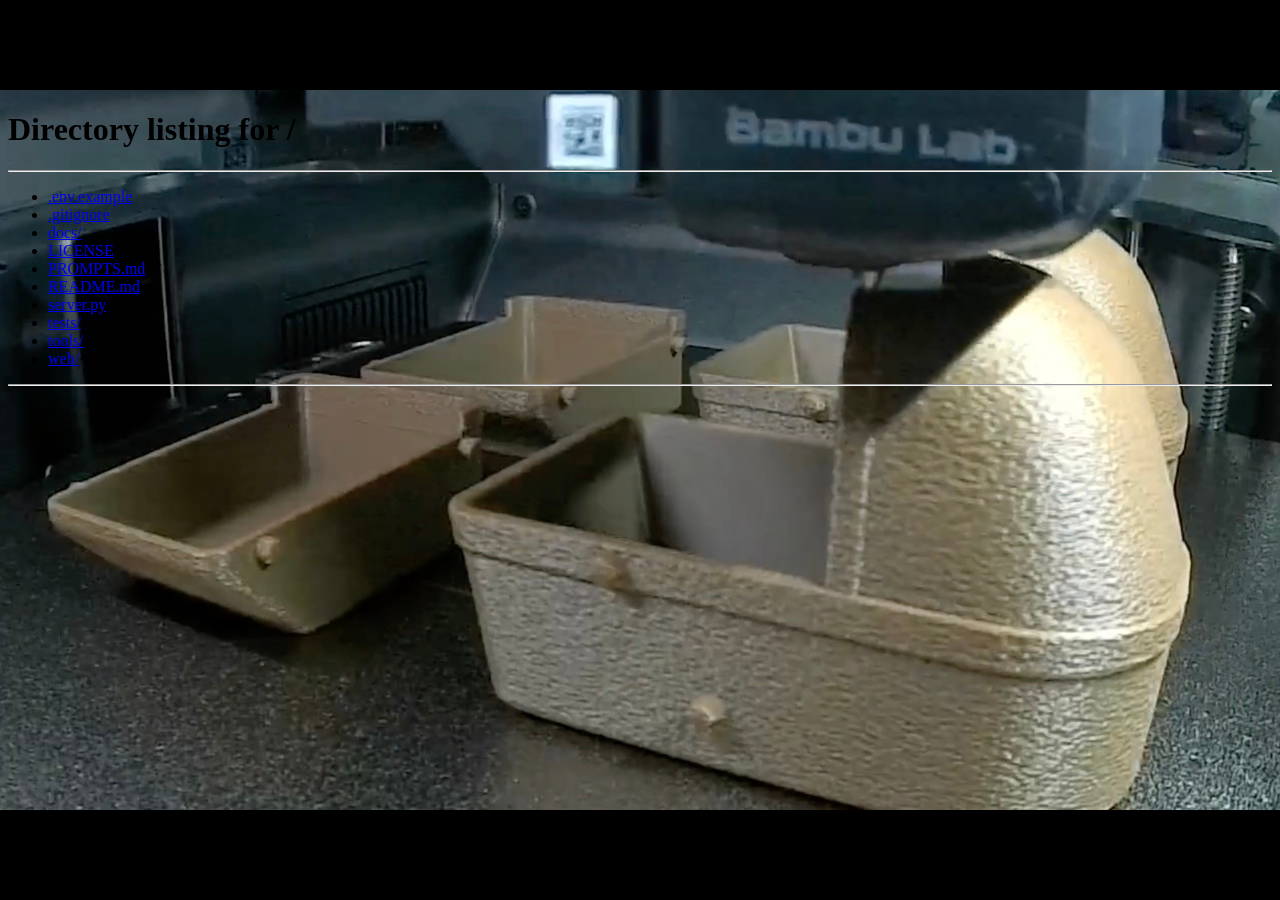
<file: web/preview.html>
<!doctype html>
<html lang="en">
<head>
<meta charset="utf-8">
<meta name="viewport" content="width=device-width,initial-scale=1">
<title>Overlay Preview</title>
<style>
  html, body { margin: 0; height: 100%; background: #000; overflow: hidden; }
  .frame { position: absolute; inset: 0; margin: auto; width: min(100vw, 177.78vh); aspect-ratio: 16 / 9; height: auto; }
  .frame img, .frame iframe { position: absolute; inset: 0; width: 100%; height: 100%; border: 0; }
  .frame img { object-fit: cover; }
  .frame iframe { background: transparent; }
</style>
</head>
<body>
<!-- Shows the overlay over a frame of the stream. Query parameters are passed through, e.g. /preview?layout=hud&demo=1 -->
<div class="frame"><img src="preview-bg.jpg" alt=""><iframe id="f" title="overlay"></iframe></div>
<script>document.getElementById('f').src = '/' + location.search;</script>
</body>
</html>
</file>
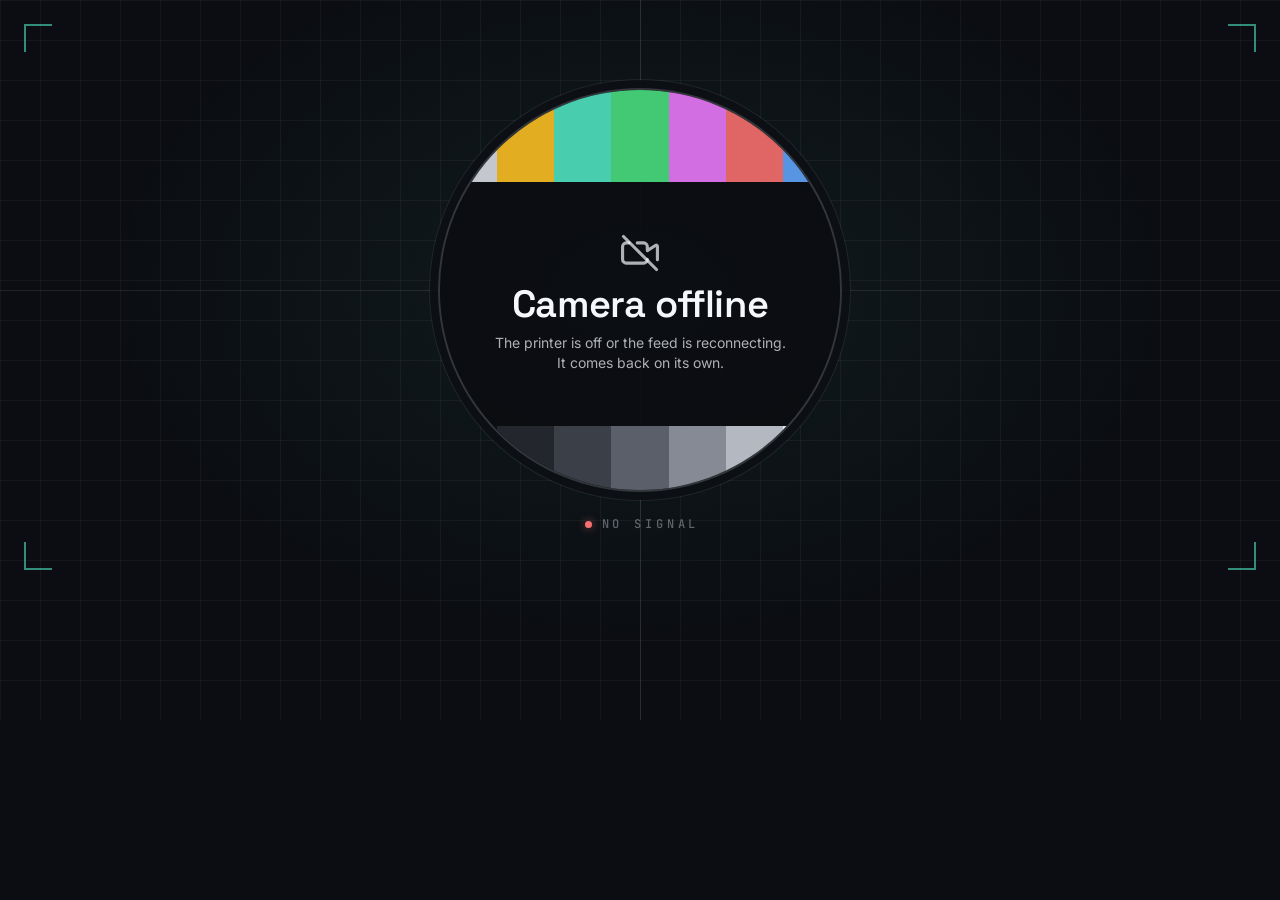
<file: web/testcard.html>
<!doctype html>
<html lang="en">
<head>
<meta charset="utf-8">
<title>Camera offline card</title>
<!-- Source of web/testcard.png: a full-canvas image placed under the camera source in OBS. While frames arrive the
     camera covers it; when the feed drops and OBS clears the source, the card shows through.
     Re-render (1280x720, fonts load from Google Fonts):
       "/Applications/Google Chrome.app/Contents/MacOS/Google Chrome" --headless --hide-scrollbars \
         --force-device-scale-factor=1 --window-size=1280,720 --virtual-time-budget=5000 \
         --screenshot="$PWD/web/testcard.png" "file://$PWD/web/testcard.html" -->
<link rel="stylesheet" href="https://fonts.googleapis.com/css2?family=Inter:wght@400;500&family=JetBrains+Mono:wght@500&family=Space+Grotesk:wght@600&display=swap">
<style>
  :root {
    --bg: #0b0d12; --ink: #f5f7fb; --ink3: rgba(245, 247, 251, .70); --ink4: rgba(245, 247, 251, .36);
    --line: rgba(255, 255, 255, .045); --accent: #4fe3c1;
  }
  html, body { margin: 0; width: 1280px; height: 720px; overflow: hidden; background: var(--bg); }
  .card {
    position: relative; width: 1280px; height: 720px; color: var(--ink);
    font-family: "Inter", system-ui, sans-serif; -webkit-font-smoothing: antialiased;
    background-color: var(--bg);
    background-image:
      radial-gradient(ellipse 60% 70% at 50% 40%, rgba(79, 227, 193, .07), transparent 70%),
      linear-gradient(var(--line) 1px, transparent 1px),
      linear-gradient(90deg, var(--line) 1px, transparent 1px);
    background-size: auto, 40px 40px, 40px 40px;
    background-position: 0 0, 0 0, 0 0;
  }
  /* crosshair through the circle's centre */
  .h, .v { position: absolute; background: rgba(255, 255, 255, .09); }
  .h { left: 0; right: 0; top: 290px; height: 1px; }
  .v { top: 0; bottom: 0; left: 640px; width: 1px; }
  /* registration corners (kept above the lower third, which the overlay covers) */
  .mark { position: absolute; width: 26px; height: 26px; border: 0 solid color-mix(in srgb, var(--accent) 60%, transparent); }
  .tl { left: 24px; top: 24px; border-width: 2px 0 0 2px; }
  .tr { right: 24px; top: 24px; border-width: 2px 2px 0 0; }
  .bl { left: 24px; bottom: 150px; border-width: 0 0 2px 2px; }
  .br { right: 24px; bottom: 150px; border-width: 0 2px 2px 0; }

  .ring {
    position: absolute; left: 440px; top: 90px; width: 400px; height: 400px; border-radius: 50%;
    overflow: hidden; background: rgba(11, 13, 18, .94);
    box-shadow: 0 0 0 2px rgba(255, 255, 255, .16), 0 0 0 10px rgba(11, 13, 18, .9), 0 0 0 11px rgba(255, 255, 255, .07);
    display: grid; grid-template-rows: 92px 1fr 64px;
  }
  .bars, .steps { display: flex; }
  .bars span, .steps span { flex: 1; }
  .bars span:nth-child(1) { background: #d9dce3; }
  .bars span:nth-child(2) { background: #fbbf24; }
  .bars span:nth-child(3) { background: #4fe3c1; }
  .bars span:nth-child(4) { background: #4ade80; }
  .bars span:nth-child(5) { background: #e879f9; }
  .bars span:nth-child(6) { background: #f87171; }
  .bars span:nth-child(7) { background: #60a5fa; }
  .bars { opacity: .9; }
  .steps span:nth-child(1) { background: #0e1015; }
  .steps span:nth-child(2) { background: #23262d; }
  .steps span:nth-child(3) { background: #3b3f47; }
  .steps span:nth-child(4) { background: #5a5f69; }
  .steps span:nth-child(5) { background: #858a94; }
  .steps span:nth-child(6) { background: #b4b8c0; }
  .steps span:nth-child(7) { background: #e6e8ec; }

  .msg { display: grid; place-content: center; justify-items: center; gap: 10px; text-align: center; padding-bottom: 4px; }
  .msg svg { width: 44px; height: 44px; fill: none; stroke: var(--ink3); stroke-width: 1.7; stroke-linecap: round; stroke-linejoin: round; }
  .title { font-family: "Space Grotesk", "Inter", sans-serif; font-weight: 600; font-size: 38px; line-height: 1; letter-spacing: -.01em; }
  .sub { font-size: 14px; line-height: 1.4; color: var(--ink3); max-width: 300px; }
  .tag {
    position: absolute; left: 0; right: 0; top: 518px; display: flex; justify-content: center; align-items: center; gap: 10px;
    font-family: "JetBrains Mono", ui-monospace, monospace; font-weight: 500; font-size: 12px; line-height: 1;
    color: var(--ink4); text-transform: uppercase;
  }
  /* trim the text box to the capitals so the dot centres on them; drop the trailing tracking so the pair centres */
  .tag span { letter-spacing: .32em; margin-right: -.32em; text-box: trim-both cap alphabetic; }
  .tag i { width: 7px; height: 7px; border-radius: 50%; background: #f87171; box-shadow: 0 0 8px rgba(248, 113, 113, .55); }
</style>
</head>
<body>
<div class="card">
  <div class="h"></div><div class="v"></div>
  <div class="mark tl"></div><div class="mark tr"></div><div class="mark bl"></div><div class="mark br"></div>
  <div class="ring">
    <div class="bars"><span></span><span></span><span></span><span></span><span></span><span></span><span></span></div>
    <div class="msg">
      <svg viewBox="0 0 24 24" aria-hidden="true"><path d="M10.5 6.5H14a2 2 0 0 1 2 2v2.2l4.6-2.9a.6.6 0 0 1 .9.5v7.4"/><path d="M16 15.5a2 2 0 0 1-2 2H4.5a2 2 0 0 1-2-2v-7a2 2 0 0 1 2-2H6"/><path d="m3 3 18 18"/></svg>
      <div class="title">Camera offline</div>
      <div class="sub">The printer is off or the feed is reconnecting. It comes back on its own.</div>
    </div>
    <div class="steps"><span></span><span></span><span></span><span></span><span></span><span></span><span></span></div>
  </div>
  <div class="tag"><i></i><span>No signal</span></div>
</div>
</body>
</html>
</file>
